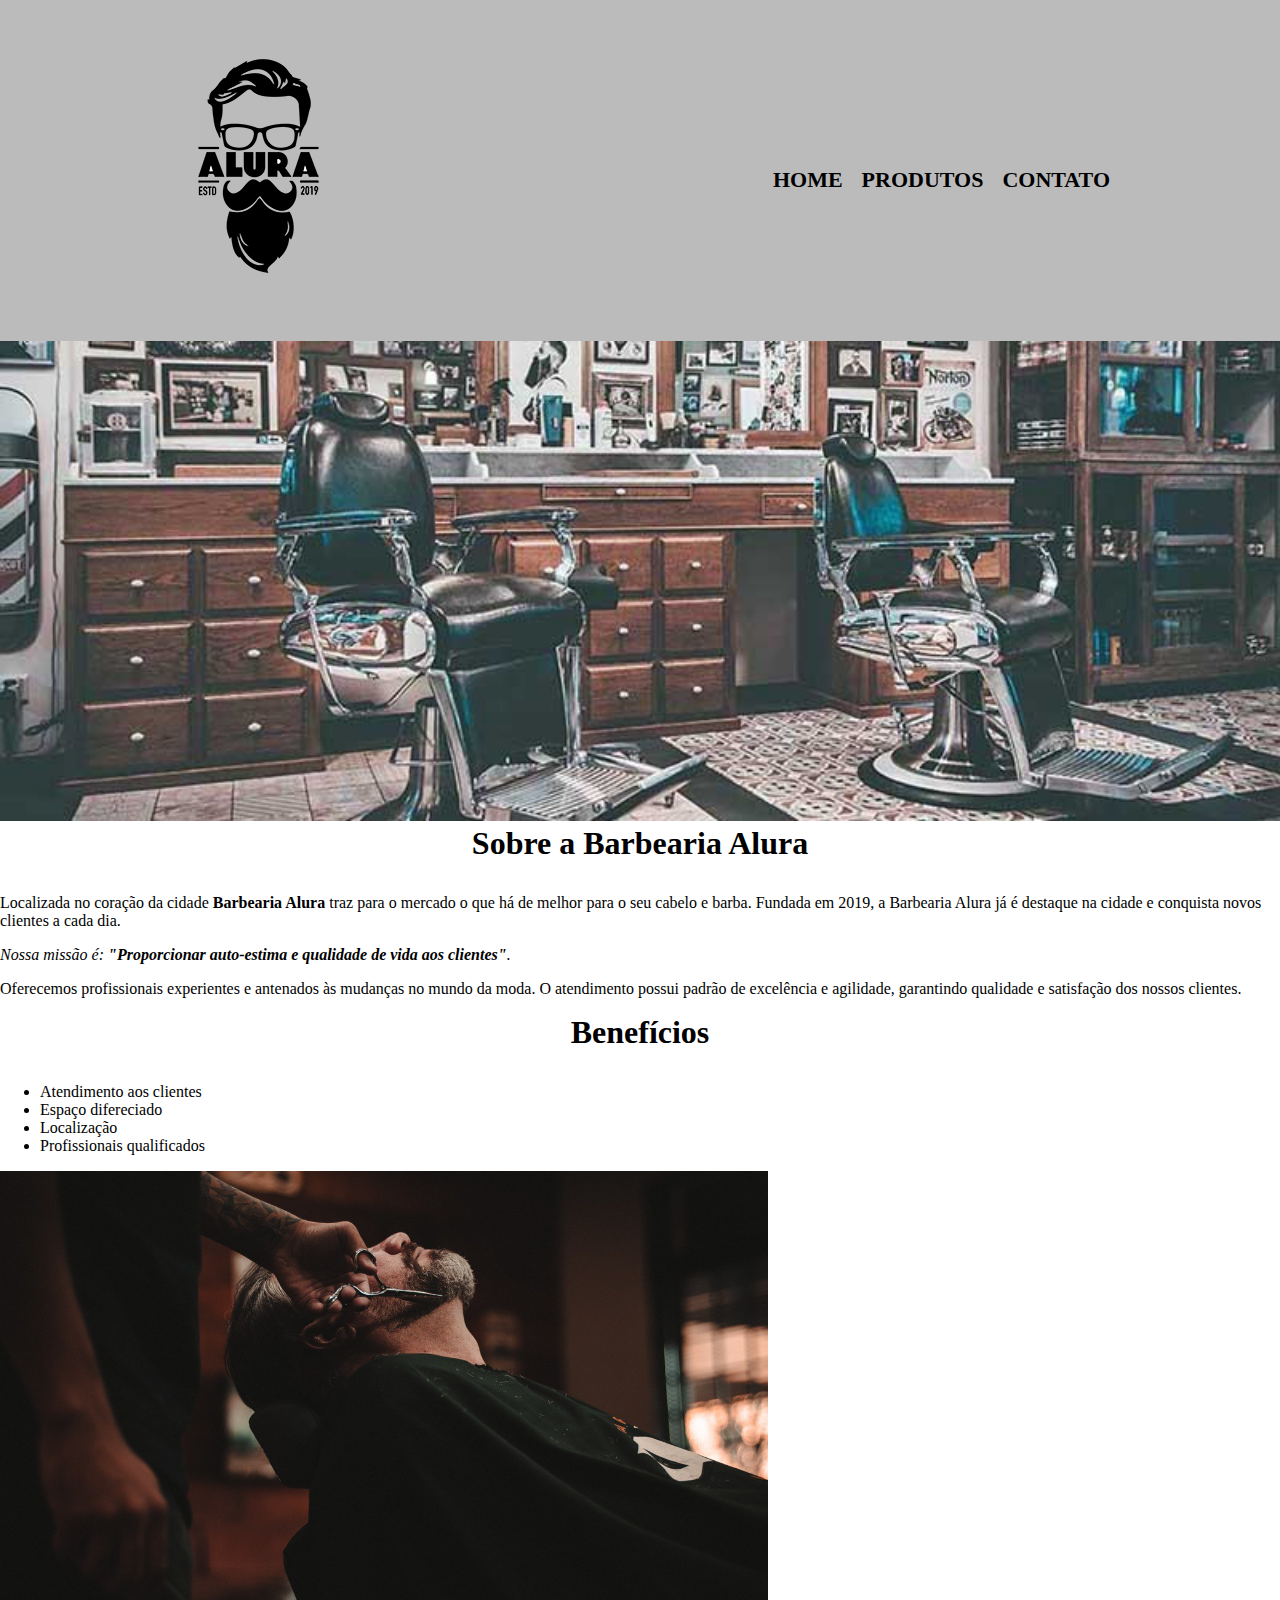
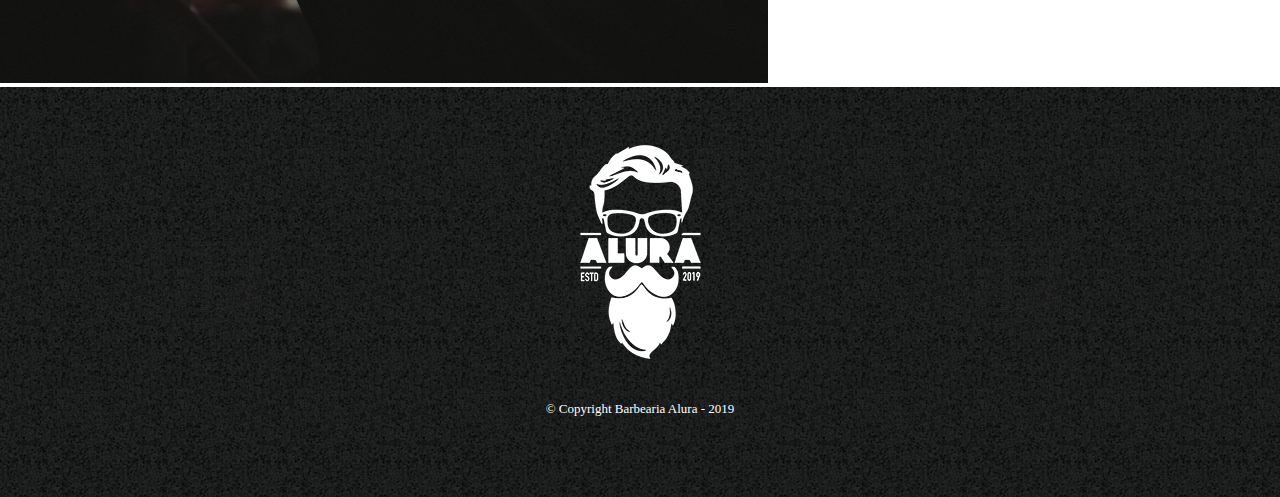
<file: index.html>
<!--
<!DOCTYPE html>
<html lang="pt-br">
  <head>
    <meta charset="UTF-8" />
    <meta http-equiv="X-UA-Compatible" content="IE=edge" />
    <meta name="viewport" content="width=device-width, initial-scale=1.0" />
    <title>Barbearia Alura</title>
    <link rel="stylesheet" href="./styles/styles.css" />-->
    <!-- <link rel="stylesheet" href="./styles/reset.css" /> -->
 <!--</head>--> 
    
  <!DOCTYPE html>
<html lang="pt-br">
  <head>
    <meta charset="UTF-8" />
    <meta http-equiv="X-UA-Compatible" content="IE=edge" />
    <meta name="viewport" content="width=device-width, initial-scale=1.0" />
    <title>Barbearia Alura</title>

    <link rel="stylesheet" href="./styles/styles.css" />
    <link rel="stylesheet" href="./styles/header-footer.css">
    <!-- <link rel="stylesheet" href="./styles/reset.css" /> -->
  </head>

  <body>
    <header>
      <div class="header-box">
        <h1><img src="./assets/logo.png" alt="Logo Barbearia Alura" /></h1>

        <nav>
          <ul>
            <li><a href="index.html">Home</a></li>
            <li><a href="products.html">Produtos</a></li>
            <li><a href="contato.html">Contato</a></li>
          </ul>
        </nav>
      </div>
    </header>

    <img class="banner" src="./assets/banner.jpg" alt="Imagem banner" />

    <main>
    <section class="principal">
      <h2 class="titulo-principal">Sobre a Barbearia Alura</h1>

      <p>
        Localizada no coração da cidade <strong>Barbearia Alura</strong> traz
        para o mercado o que há de melhor para o seu cabelo e barba. Fundada em
        2019, a Barbearia Alura já é destaque na cidade e conquista novos
        clientes a cada dia.
      </p>

      <p id="mission">
        <em>
          Nossa missão é:
          <strong
            >"Proporcionar auto-estima e qualidade de vida aos clientes"</strong
          >.</em
        >
      </p>

      <p>
        Oferecemos profissionais experientes e antenados às mudanças no mundo da
        moda. O atendimento possui padrão de excelência e agilidade, garantindo
        qualidade e satisfação dos nossos clientes.
      </p>
    </section>

    <section class="benefits">
      <h3 class="titulo-principal">Benefícios</h2>
      <ul>
        <li class="items">Atendimento aos clientes</li>
        <li class="items">Espaço difereciado</li>
        <li class="items">Localização</li>
        <li class="items">Profissionais qualificados</li>
      </ul>

      <img class="img-benefits" src="./assets/beneficios.jpg" alt="Imagem beneficios">
    </section>
</main>
    
  <footer>
    <img src="./assets/logo-branco.png" alt="Logo Barbearia Alura">
    <p class="Copyright">&copy; Copyright Barbearia Alura - 2019</p>
  </footer>
</body>
</html>
</file>
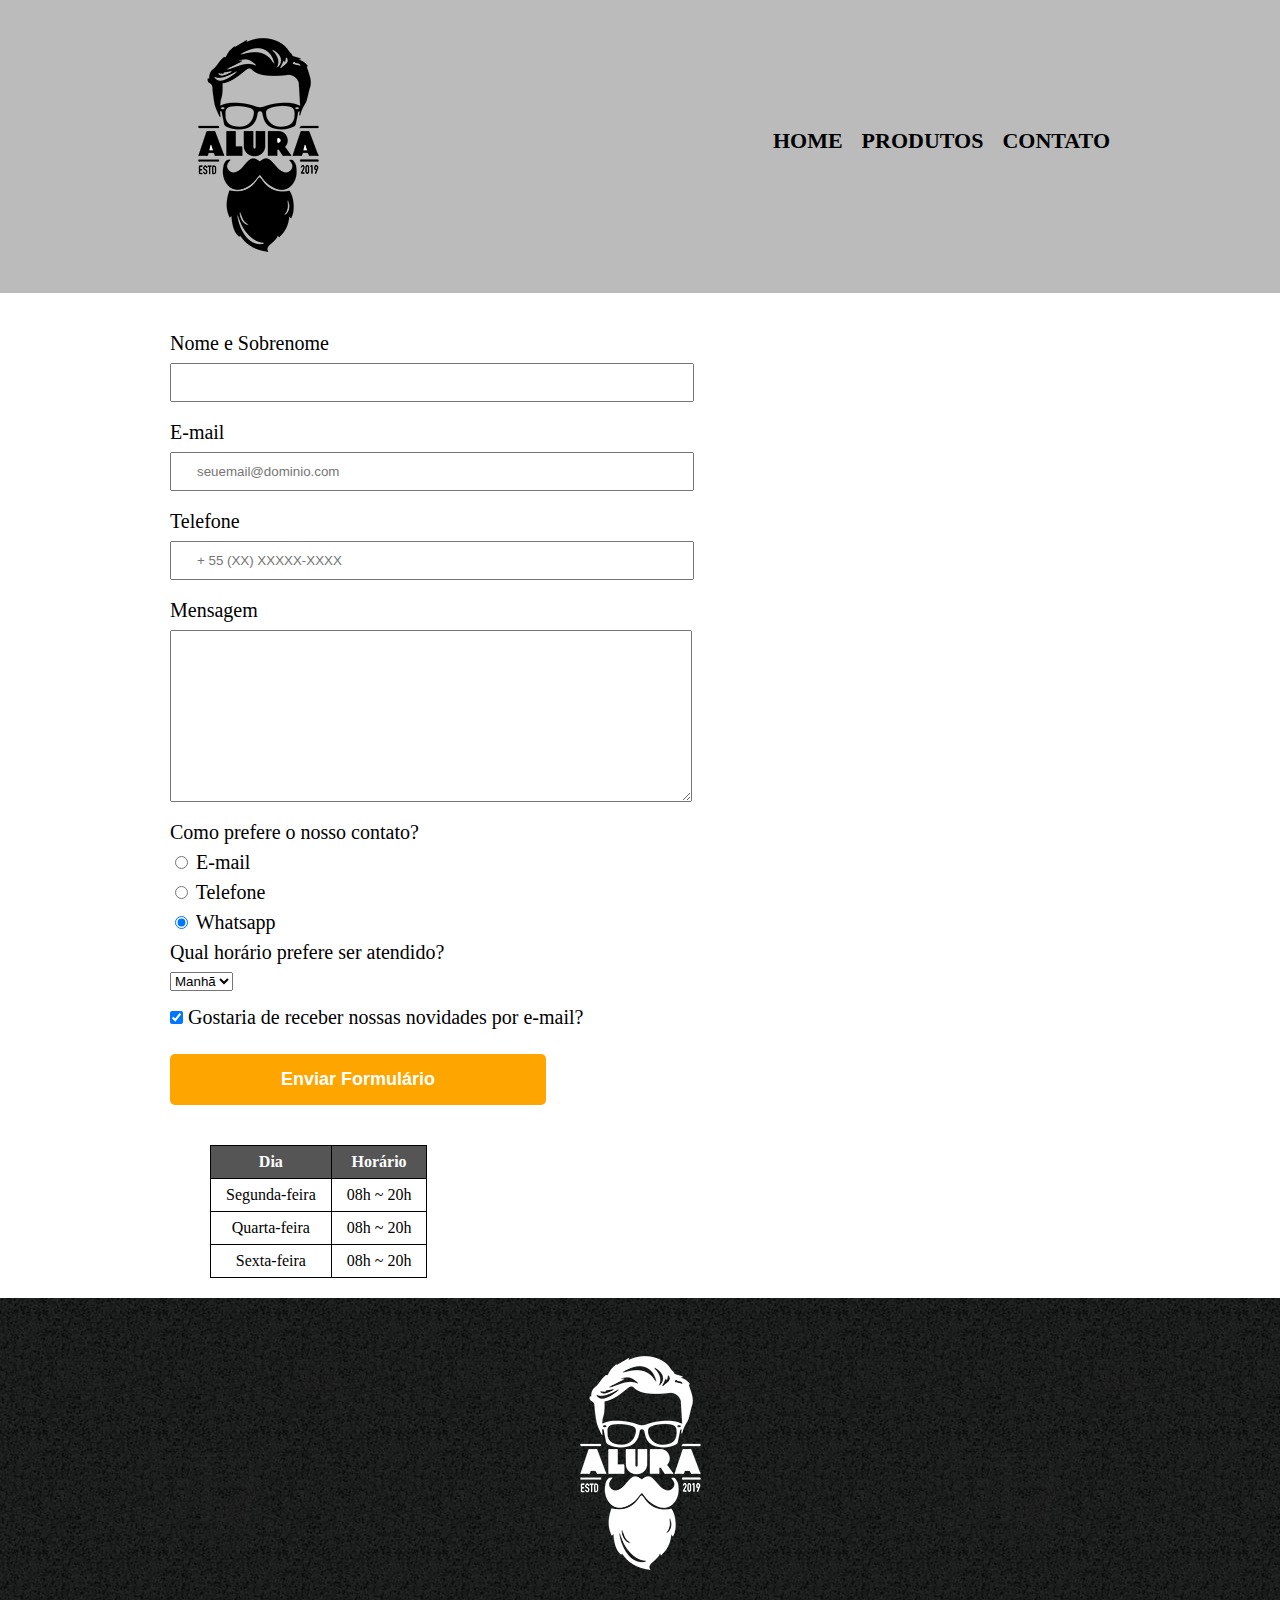
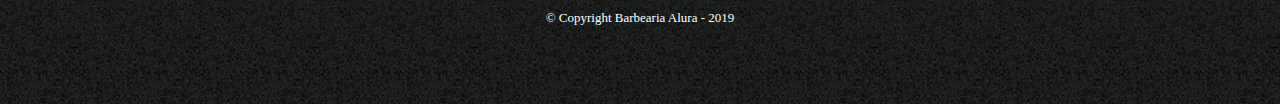
<file: contact.html>
<!DOCTYPE html>
<html lang="pt-br">
  <head>
    <meta charset="UTF-8" />
    <meta http-equiv="X-UA-Compatible" content="IE=edge" />
    <meta name="viewport" content="width=device-width, initial-scale=1.0" />
    <title>Contato - Barbearia Alura</title>

    <link rel="stylesheet" href="./styles/products.css" />
    <link rel="stylesheet" href="./styles/reset.css" />
    <link rel="stylesheet" href="./styles/header-footer.css" />
    <link rel="stylesheet" href="./styles/styles-contact.css" />
  </head>

  <body>
    <header>
      <div class="header-box">
        <h1><img src="./assets/logo.png" alt="Logo Barbearia Alura" /></h1>

        <nav>
          <ul>
            <li><a href="index.html">Home</a></li>
            <li><a href="products.html">Produtos</a></li>
            <li><a href="contato.html">Contato</a></li>
          </ul>
        </nav>
      </div>
    </header>

    <main>
      <form action="">
        <label for="name">Nome e Sobrenome</label>
        <input
          class="default-input"
          type="text"
          name="name"
          id="name"
          required
        />

        <label for="email">E-mail</label>
        <input
          class="default-input"
          type="email"
          name="email"
          id="email"
          required
          placeholder="seuemail@dominio.com"
        />

        <label for="telephone">Telefone</label>
        <input
          class="default-input"
          type="tel"
          name="telephone"
          id="telephone"
          required
          placeholder="+ 55 (XX) XXXXX-XXXX"
        />

        <label for="message">Mensagem</label>
        <textarea
          class="default-input"
          name="message"
          id="message"
          cols="30"
          rows="10"
          required
        ></textarea>

        <fieldset>
          <legend>Como prefere o nosso contato?</legend>

          <label for="radio-email"
            ><input
              type="radio"
              name="contact"
              value="email"
              id="radio-email"
            />
            E-mail</label
          >

          <label for="radio-telephone">
            <input
              type="radio"
              name="contact"
              value="telephone"
              id="radio-telephone"
            />
            Telefone</label
          >

          <label for="radio-whatsapp">
            <input
              type="radio"
              name="contact"
              value="whatsapp"
              id="radio-whatsapp"
              checked
            />
            Whatsapp</label
          >
        </fieldset>

        <fieldset>
          <legend>Qual horário prefere ser atendido?</legend>

          <select name="" id="">
            <option value="">Manhã</option>
            <option value="">Tarde</option>
            <option value="">Noite</option>
          </select>
        </fieldset>

        <label for="">
          <input class="checkbox" type="checkbox" name="" id="" checked />
          Gostaria de receber nossas novidades por e-mail?</label
        >

        <input type="submit" value="Enviar Formulário" class="enviar" />
      </form>

      <table>
        <thead>
          <tr>
            <th>Dia</th>
            <th>Horário</th>
          </tr>
        </thead>
        <tbody>
          <tr>
            <td>Segunda-feira</td>
            <td>08h ~ 20h</td>
          </tr>
          <tr>
            <td>Quarta-feira</td>
            <td>08h ~ 20h</td>
          </tr>
          <tr>
            <td>Sexta-feira</td>
            <td>08h ~ 20h</td>
          </tr>
        </tbody>
      </table>
    </main>

    <footer>
      <img src="./assets/logo-branco.png" alt="Logo Barbearia Alura" />
      <p class="Copyright">&copy; Copyright Barbearia Alura - 2019</p>
    </footer>
  </body>
</html>
</file>
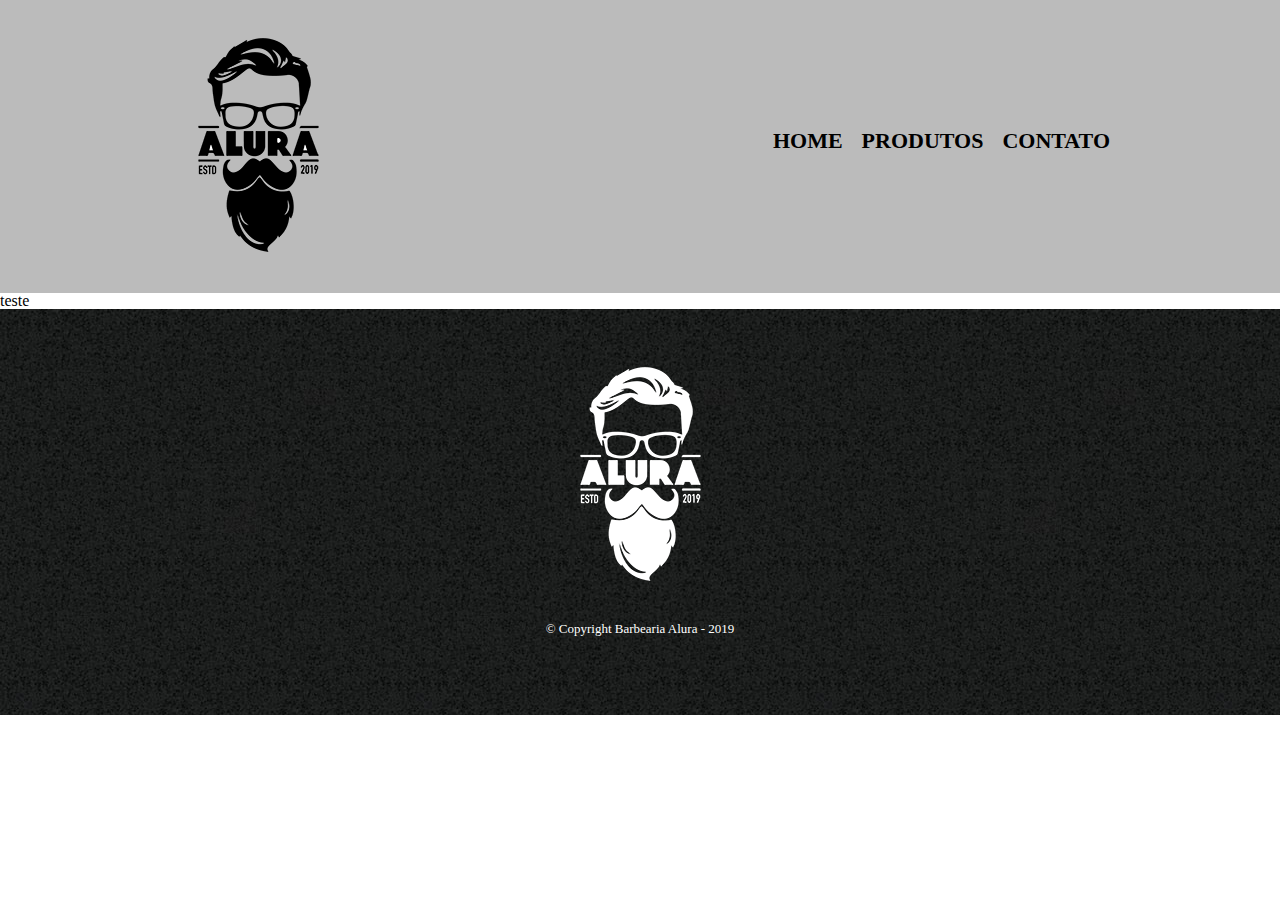
<file: contato.html>
<!DOCTYPE html>
<html lang="pt-br">
  <head>
    <meta charset="UTF-8" />
    <meta http-equiv="X-UA-Compatible" content="IE=edge" />
    <meta name="viewport" content="width=device-width, initial-scale=1.0" />
    <title>Contato - Barbearia Alura</title>

    <link rel="stylesheet" href="./styles/products.css" />
    <link rel="stylesheet" href="./styles/reset.css" />
    <link rel="stylesheet" href="./styles/header-footer.css">
  </head>

  <body>
    <header>
      <div class="header-box">
        <h1><img src="./assets/logo.png" alt="" /></h1>

        <nav>
          <ul>
            <li><a href="index.html">Home</a></li>
            <li><a href="products.html">Produtos</a></li>
            <li><a href="contato.html">Contato</a></li>
          </ul>
        </nav>
      </div>
    </header>



    <main>teste</main>



    
    <footer>
        <img src="./assets/logo-branco.png" alt="Logo Barbearia Alura">
        <p class="Copyright">&copy; Copyright Barbearia Alura - 2019</p>
      </footer>
    </body>
  </html>
</file>
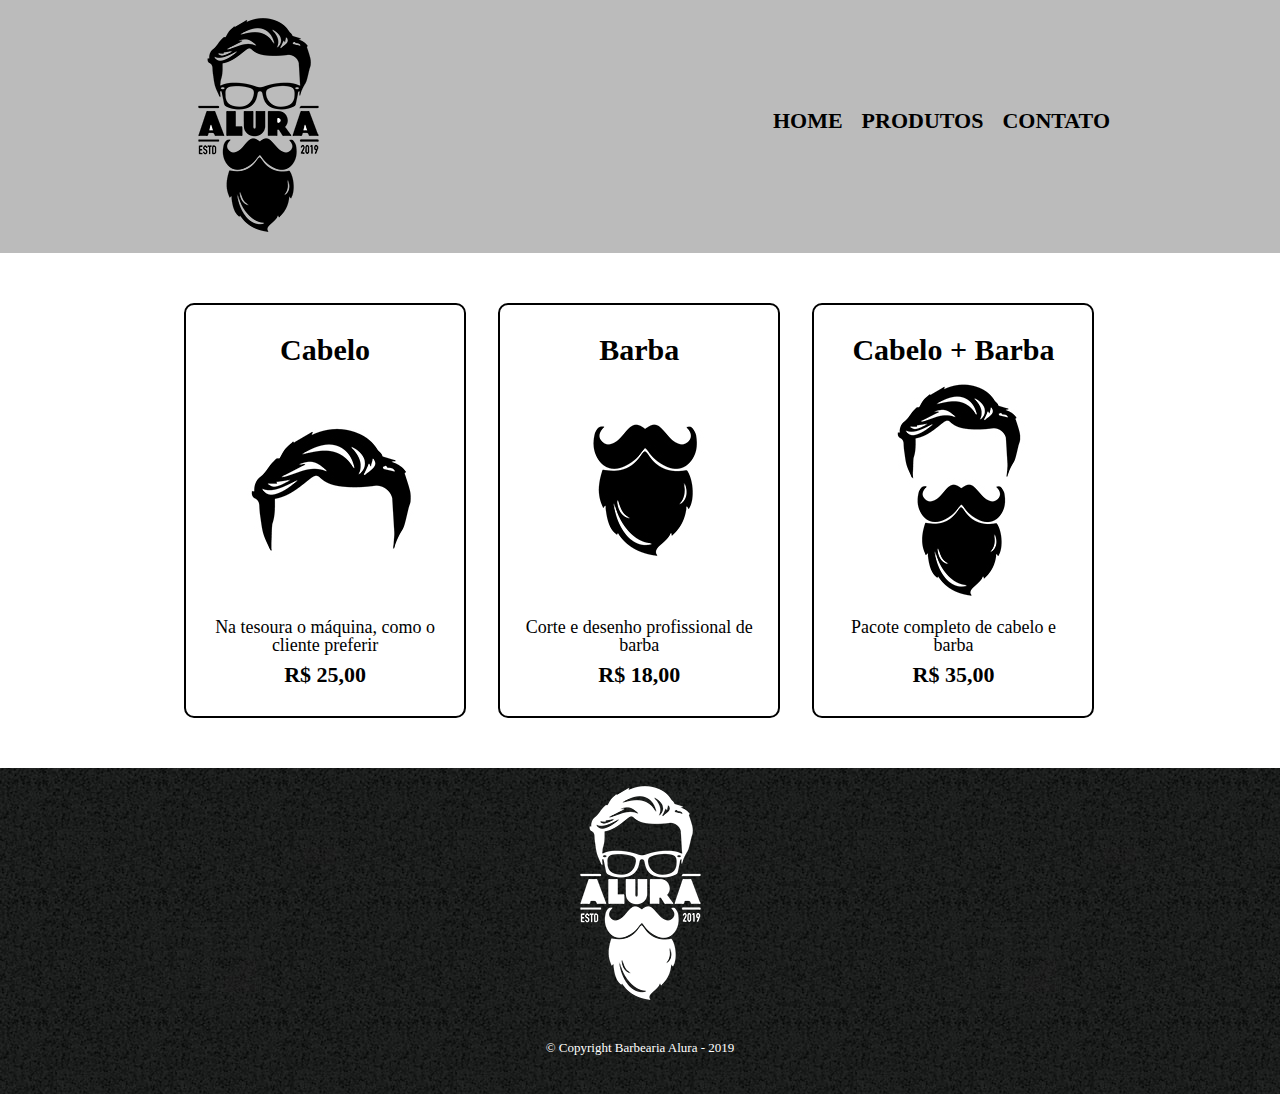
<file: products.html>
<!DOCTYPE html>
<html lang="pt-br">
  <head>
    <meta charset="UTF-8" />
    <meta http-equiv="X-UA-Compatible" content="IE=edge" />
    <meta name="viewport" content="width=device-width, initial-scale=1.0" />
    <title>Produtos - Barbearia Alura</title>

    <link rel="stylesheet" href="./styles/products.css" />
    <link rel="stylesheet" href="./styles/header-footer.css">
    <link rel="stylesheet" href="./styles/reset.css" />
  </head>

  <body>
    <header>
      <div class="header-box">
        <h1><img src="./assets/logo.png" alt="Logo Barbearia Alura" /></h1>

        <nav>
          <ul>
            <li><a href="index.html">Home</a></li>
            <li><a href="products.html">Produtos</a></li>
            <li><a href="contato.html">Contato</a></li>
          </ul>
        </nav>
      </div>
    </header>

    <main>
      <ul class="products">
        <li>
          <h2>Cabelo</h2>
          <img src="./assets/cabelo.jpg" alt="Imagem Cabelo" />
          <p class="product-description">Na tesoura o máquina, como o cliente preferir</p> 
          <p class="product-price">R$ 25,00</p>
        </li>
        <li>
          <h2>Barba</h2>
          <img src="./assets/barba.jpg" alt="Imagem Barba" />
          <p  class="product-description">Corte e desenho profissional de barba</p>
          <p class="product-price">R$ 18,00</p>
        </li>
        <li>
          <h2>Cabelo + Barba</h2>
          <img src="./assets/cabelo+barba.jpg" alt="Imagem Cabelo e Barba" />
          <p class="product-description">Pacote completo de cabelo e barba</p>
          <p class="product-price">R$ 35,00</p>
        </li>
      </ul>
    </main>

    <footer>
      <img src="./assets/logo-branco.png" alt="Logo Barbearia Alura">
      <p class="Copyright">&copy; Copyright Barbearia Alura - 2019</p>
    </footer>
  </body>
</html>
</file>
<file: styles/styles.css>
body {
  margin: 0;
  padding: 0;
}
/*

header h1 {
  padding-left: 20px;
}

#banner-img {
  width: 100vw;
}

.principal {
  background: #cccccc;
}

h2 {
  text-align: center;
  border: 10px solid black;
  padding: 20px;

  margin: 10px 20px;
}

h2,
p {
  text-align: center;
}

#mission {
  font-size: 20px;
}

.items {
  font-style: italic;
}

.benefits {
  background: white;
  padding: 20px;
}

h3 {
  text-align: center;
}


.benefits ul {
  display: inline-block;
  vertical-align: top;

  width: 20vw;
  margin-right: 15vw;
}


.img-benefits {
  width: 50vw;
}

/*

/* CSS da pagina inicial */

.banner { 
  width: 100%;
}

.titulo-principal {
  text-align: center;
  font-size: 2em;

  margin: 0 0 1em;

}

.principal p {
  margin: 0 0 1em;
}

.principal strong {
  font-weight: bold;
}

.principal em {
  font-style: italic;
}

.img-benefits {
  width: 60%;
}
</file>
<file: styles/header-footer.css>
header {
  background: #bbbbbb;
  padding: 20px 0;
}

.header-box {
  position: relative;
  width: 940px;
  margin: 0 auto;
}

nav {
  position: absolute;
  top: 110px;
  right: 0;
}

nav li {
  display: inline;
  margin: 0 0 0 15px;
}

nav a {
  text-transform: uppercase;
  color: #000000;
  text-decoration: none;
  font-weight: bold;
  font-size: 22px;
}

nav a:hover {
  color: #c78c19;
  text-decoration: underline;
}

footer {
  text-align: center;
  background: url("bg.jpg");

  padding: 40px 0;
}

footer .Copyright {
  color: #ffffff;
  font-size: 13px;
  margin: 20px 0 0;
  padding-bottom: 40px;
}
</file>
<file: styles/products.css>
/*

header {
  background: #bbbbbb;
  padding: 20px 0;
}

.header-box {
  position: relative;
  width: 940px;
  margin: 0 auto;
}

nav {
  position: absolute;
  top: 110px;
  right: 0;
}

nav li {
  display: inline;
  margin: 0 0 0 15px;
}

nav a {
  text-transform: uppercase;
  color: #000000;
  text-decoration: none;
  font-weight: bold;
  font-size: 22px;
}

nav a:hover {
  color: #c78c19;
  text-decoration: underline;
}
*/

.products {
  width: 940px;
  margin: 0 auto;

  padding: 50px 0;
}

.products li {
  display: inline-block;
  text-align: center;
  width: 30%;
  vertical-align: top;

  margin: 0 1.5%;
  padding: 30px 20px;

  box-sizing: border-box;
  border: 2px solid #000000;
  border-radius: 10px;
}

.products li:hover {
  border-color: #c78c19;
}

.products li:active {
  border-color: #088c19;
}

.products li:hover h2 {
  font-size: 34px;
}

.products h2 {
  font-size: 30px;
  font-weight: bold;
}

.product-description {
  font-size: 18px;
}

.product-price {
  font-size: 22px;
  font-weight: bold;
  margin-top: 10px;
}

/*
footer {
  text-align: center;
  background: url("bg.jpg");

  padding: 40px 0;
  
}

footer .Copyright {
  color: #ffffff;
  font-size: 13px;
  margin: 20px 0 0;
  padding-bottom: 40px;
}
*/
</file>
<file: styles/styles-contact.css>
main {
  width: 940px;
  margin: 0 auto;
}

form {
  margin: 40px 0;
}

form label,
form legend {
  display: block;
  font-size: 20px;
  margin: 0 0 10px;
}

.default-input {
  display: block;
  margin: 0 0 20px;
  padding: 10px 25px;
  width: 50%;
}

.checkbox {
  margin: 20px 0;
}

.enviar {
  width: 40%;
  padding: 15px 0;
  background: orange;
  color: white;
  font-weight: bold;
  font-size: 18px;
  border: none;
  border-radius: 5px;
  transition: 1s;
  cursor: pointer;
}

.enviar:hover {
  background: darkorange;
  transform: scale(1.2);
}

table {
    margin: 20px 40px;
    text-align: center;
}

thead {
    background: #555555;
    color: white;
    font-weight: bold;
}

td,
th {
    border: 1px solid black;
    padding: 8px 15px;
}
</file>
